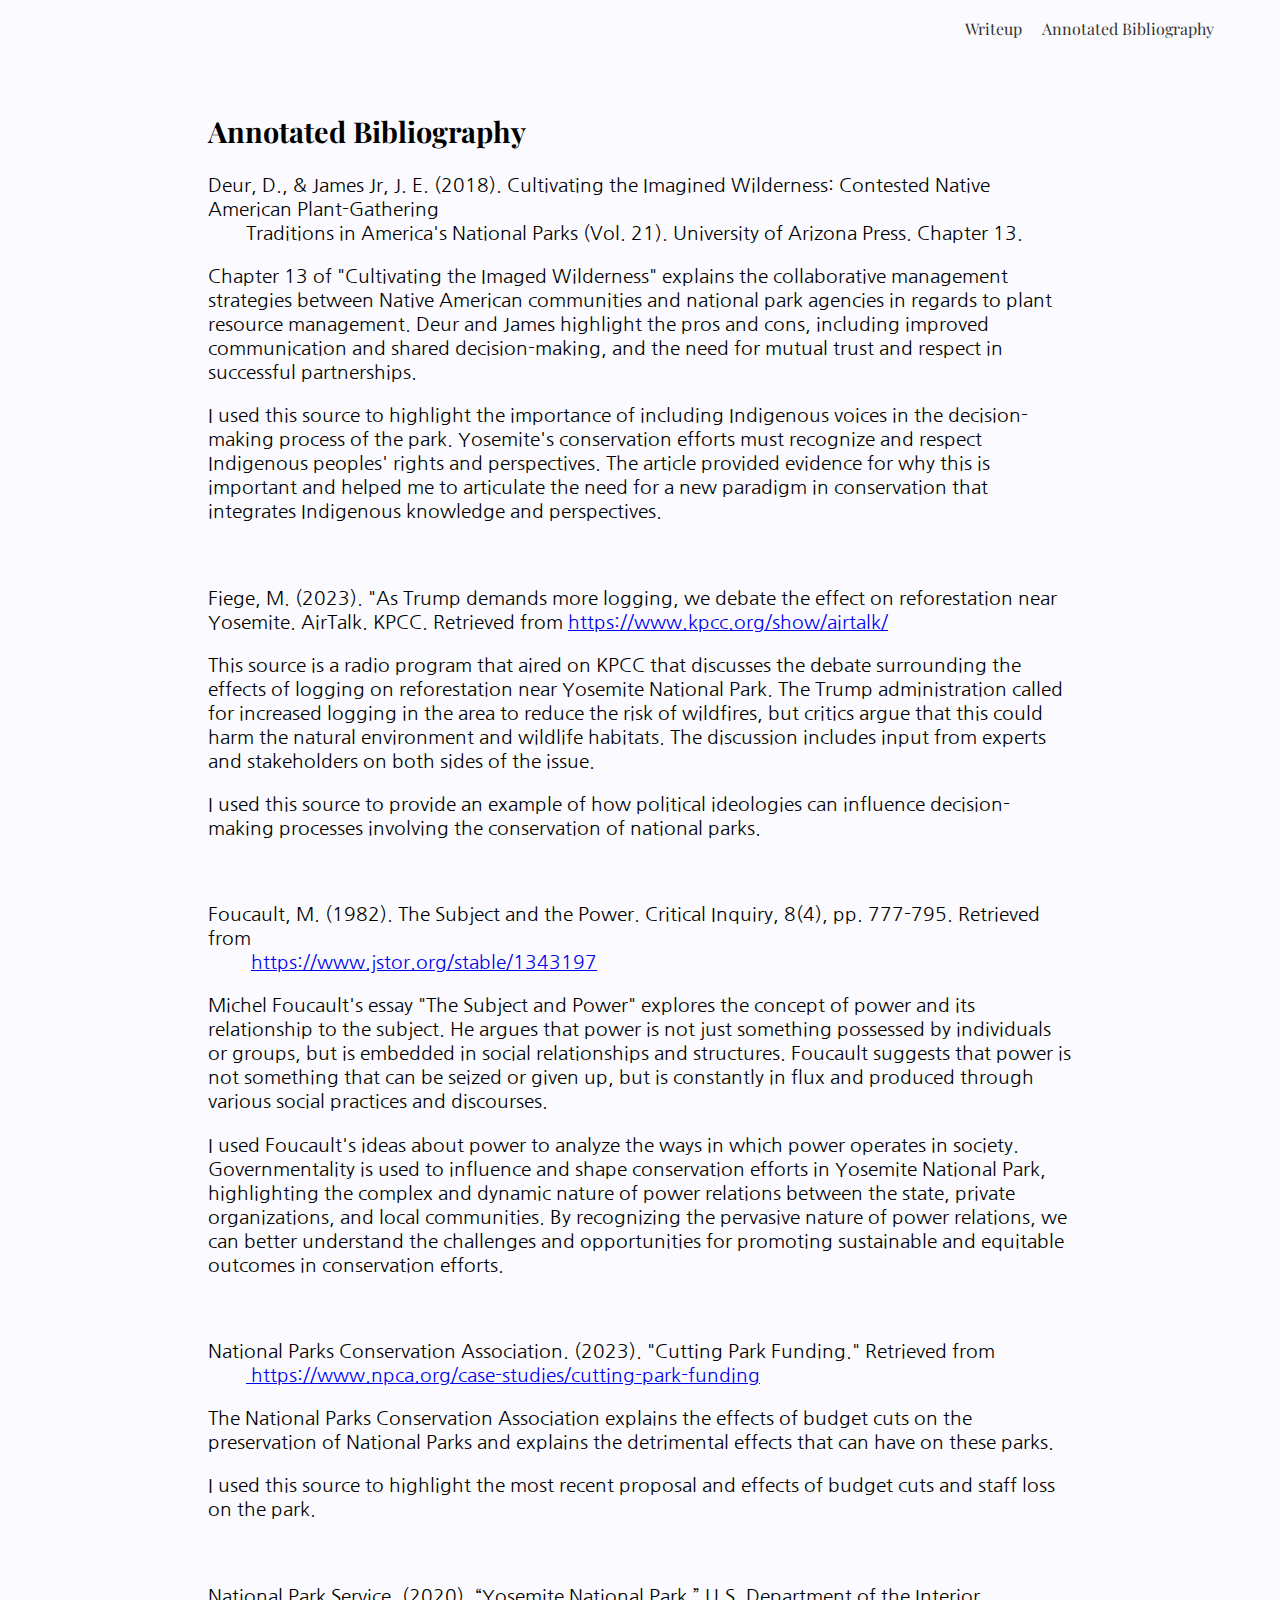
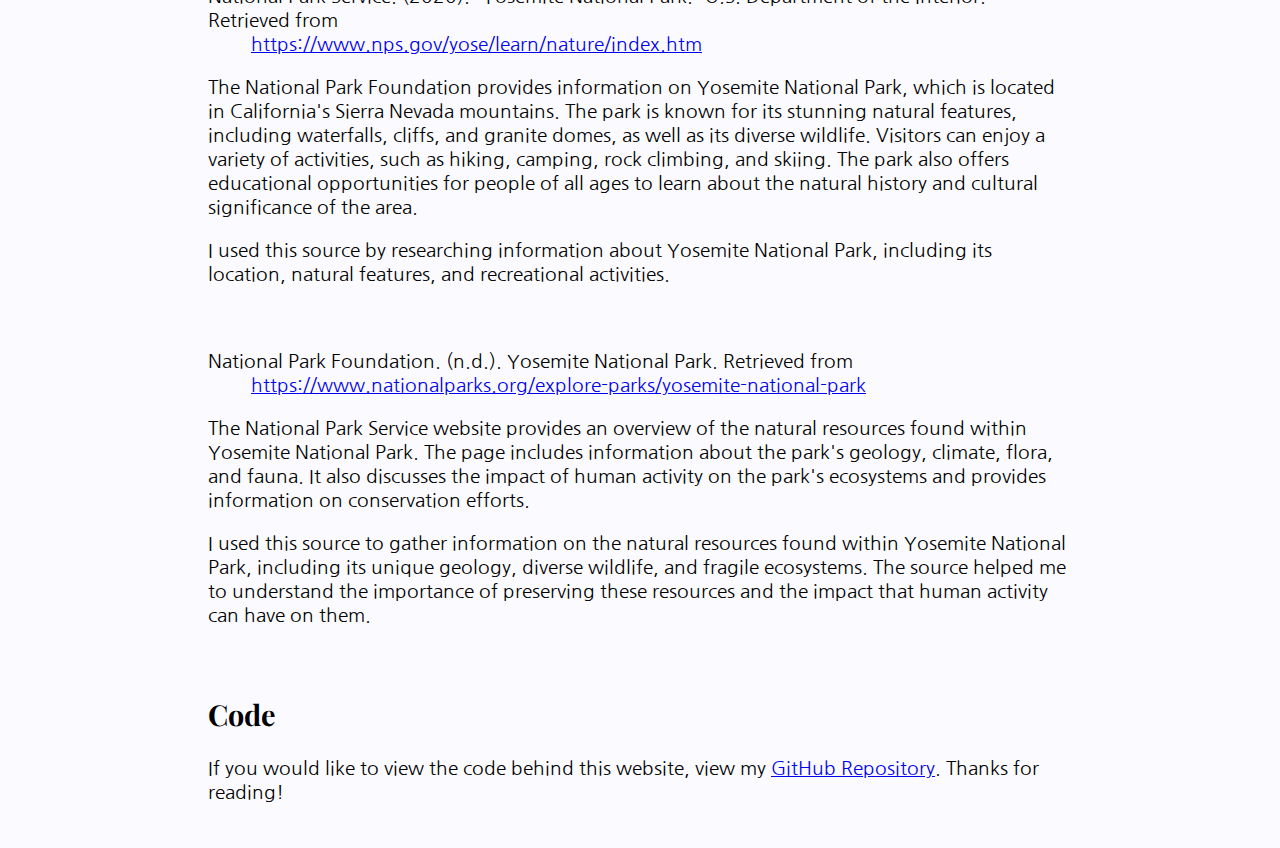
<file: bibliography.html>
<!DOCTYPE html>
<html>
  <head>
    <link rel="stylesheet" href="./index.css" />

    <!-- Importing Playfair Display Font -->
    <link rel="preconnect" href="https://fonts.googleapis.com">
    <link rel="preconnect" href="https://fonts.gstatic.com" crossorigin>
    <link href="https://fonts.googleapis.com/css2?family=Noto+Sans:wght@500&family=Playfair+Display:wght@500&display=swap" rel="stylesheet">

    <style> @import url('https://fonts.googleapis.com/css2?family=Noto+Sans:wght@500&family=Playfair+Display:wght@500&display=swap'); </style>

    <!-- Importing Nanum Gothic Font -->
    <link rel="preconnect" href="https://fonts.googleapis.com">
    <link rel="preconnect" href="https://fonts.gstatic.com" crossorigin>
    <link href="https://fonts.googleapis.com/css2?family=Nanum+Gothic&family=Noto+Sans:wght@500&family=Playfair+Display:wght@500&display=swap" rel="stylesheet">

    <style> @import url('https://fonts.googleapis.com/css2?family=Nanum+Gothic&family=Noto+Sans:wght@500&family=Playfair+Display:wght@500&display=swap'); </style>
  </head>
  <title>Annotated Bibliography</title>
  <body>
    <nav>
      <a href="index.html" class="nav-container">Writeup</a>
      <a href="bibliography.html" class="nav-container">Annotated Bibliography</a>
    </nav> <br> <br> <br> <br>
    <div class="text p3">
    <h2>Annotated Bibliography</h2>
    <p>Deur, D., & James Jr, J. E. (2018). Cultivating the Imagined Wilderness:
      Contested Native American Plant-Gathering<br>&emsp;&emsp;Traditions in
      America's National Parks (Vol. 21). University of Arizona Press. Chapter 13.</p>
    <p>Chapter 13 of "Cultivating the Imaged Wilderness" explains the
      collaborative management strategies between Native American communities
      and national park agencies in regards to plant resource management. Deur
      and James highlight the pros and cons, including improved communication
      and shared decision-making, and the need for mutual trust and respect in
      successful partnerships.</p>
    <p>I used this source to highlight the importance of including Indigenous
      voices in the decision-making process of the park. Yosemite's
      conservation efforts must recognize and respect Indigenous peoples'
      rights and perspectives. The article provided evidence for why this is
      important and helped me to articulate the need for a new paradigm in
      conservation that integrates Indigenous knowledge and perspectives.
    </p><br>

    <p>Fiege, M. (2023). "As Trump demands more logging, we debate the effect
      on reforestation near Yosemite. AirTalk. KPCC. Retrieved from
      <a href="https://www.kpcc.org/show/airtalk/2018-07-20/as-trump-demands-more-logging-we-debate-the-effect-on-reforestation-near-yosemite">
        https://www.kpcc.org/show/airtalk/</a></p>
    <p>This source is a radio program that aired on KPCC that discusses the
        debate surrounding the effects of logging on reforestation near Yosemite
        National Park. The Trump administration called for increased logging in
        the area to reduce the risk of wildfires, but critics argue that this
        could harm the natural environment and wildlife habitats. The discussion
        includes input from experts and stakeholders on both sides of the issue.</p>
    <p>I used this source to provide an example of how political ideologies can
      influence decision-making processes involving the conservation of national
      parks.</p> <br>

    <p>Foucault, M. (1982). The Subject and the Power. Critical Inquiry, 8(4), pp.
      777-795. Retrieved from <br>&emsp;&emsp;
      <a href="https://www.jstor.org/stable/1343197">https://www.jstor.org/stable/1343197</a></p>
    <p>Michel Foucault's essay "The Subject and Power" explores the concept of
      power and its relationship to the subject. He argues that power is not
      just something possessed by individuals or groups, but is embedded in
      social relationships and structures. Foucault suggests that power is not
      something that can be seized or given up, but is constantly in flux and
      produced through various social practices and discourses.</p>
    <p>I used Foucault's ideas about power to analyze the ways in which power
      operates in society. Governmentality is used to influence and shape
    conservation efforts in Yosemite National Park, highlighting the complex
  and dynamic nature of power relations between the state, private organizations,
and local communities. By recognizing the pervasive nature of power relations,
we can better understand the challenges and opportunities for promoting sustainable
and equitable outcomes in conservation efforts.</p> <br>

    <p>National Parks Conservation Association. (2023). "Cutting Park Funding."
      Retrieved from <br>&emsp;&emsp;<a href="https://www.npca.org/case-studies/cutting-park-funding#:~:text=The%20most%20recent%20proposal%20calls,of%20an%20additional%20950%20staff.">
        https://www.npca.org/case-studies/cutting-park-funding</a> </p>
    <p>The National Parks Conservation Association explains the effects of
        budget cuts on the preservation of National Parks and explains the
        detrimental effects that can have on these parks.</p>
    <p>I used this source to highlight the most recent proposal and effects of
      budget cuts and staff loss on the park.</p><br>

    <p>National Park Service. (2020). “Yosemite National Park.” U.S. Department
      of the Interior. Retrieved from <br>&emsp;&emsp;
      <a href="https://www.nps.gov/yose/learn/nature/index.htm">https://www.nps.gov/yose/learn/nature/index.htm</a></p>
    <p>The National Park Foundation provides information on Yosemite National
      Park, which is located in California's Sierra Nevada mountains. The park
      is known for its stunning natural features, including waterfalls, cliffs,
      and granite domes, as well as its diverse wildlife. Visitors can enjoy a
      variety of activities, such as hiking, camping, rock climbing, and
      skiing. The park also offers educational opportunities for people of all
      ages to learn about the natural history and cultural significance of the
      area.</p>
    <p>I used this source by researching information about Yosemite National
      Park, including its location, natural features, and recreational activities.</p> <br>

    <p>National Park Foundation. (n.d.). Yosemite National Park. Retrieved from <br>&emsp;&emsp;
      <a href="https://www.nationalparks.org/explore-parks/yosemite-national-park">https://www.nationalparks.org/explore-parks/yosemite-national-park</a></p>
    <p>The National Park Service website provides an overview of the natural
      resources found within Yosemite National Park. The page includes
      information about the park's geology, climate, flora, and fauna. It also
      discusses the impact of human activity on the park's ecosystems and
      provides information on conservation efforts.</p>
    <p>I used this source to gather information on the natural resources found
      within Yosemite National Park, including its unique geology, diverse
      wildlife, and fragile ecosystems. The source helped me to understand the
      importance of preserving these resources and the impact that human
      activity can have on them.</p> <br>

    <h2>Code</h2>
    <p>If you would like to view the code behind this website, view my
    <a href="https://github.com/katiexh-0751413/ENVIR460FinalProject">GitHub
      Repository</a>. Thanks for reading!<br> <br>
    </div>
  </div>
  </p>
  </body>
</html>
</file>
<file: index.css>
.picture {
  width: 300px;
  border: 1px solid #FBFBFF;
  object-fit: cover;
  aspect-ratio: 1;

  /* centers the image */
  display: block;
}

.picture-container {
  display: flex;
  flex-wrap: wrap;
  width: 80%;
  margin: auto;
  gap: 12px;
}

.header {
  font-family: 'Playfair Display', serif;
}

body {
  background-color: #FBFBFF;
  font-family: 'Nanum Gothic', sans-serif;
  color: black;
}

.page-container {
  width: 80%;
  margin-top: 5rem;
  margin: auto;
  text-align: center;
  line-height: 1.7;
}

nav {
  overflow: hidden;
  float: right;
  padding-left: 150px;
  margin-right: 50px;
  margin-top: 10px;
}

.nav-container {
  flex: 1;
  color: #333;
  padding: 0.5rem;
  text-align: center;
  text-decoration: none;
  transition: all 0.5s ease-out;
  font-family: 'Playfair Display', serif;
}

.nav-container:hover,
.nav-container:focus {
  background-color: #FBFBFF;
  color: black;
  font-weight: bold;
  font-size:large;
}

.header {
  position: relative;
  display: inline-flex;
  font-size: 35px;
  font-family: 'Nanum Gothic', sans-serif;
}

.p1 {
  margin-left: 200px;
  font-size: larger;
}

.p2 {
  margin-right: 200px;
  font-size: larger;
}

.p3 {
  margin-left: 200px;
  margin-right: 200px;
  font-size: larger;
}

h1 {
  font-family: 'Playfair Display', serif;
  text-align: center;
}

h2, h3 {
  font-family: 'Playfair Display', serif;
  /* margin-right: 200px;
  margin-left: 200px; */
}

.container {
  display: flex;
  align-items: center;
  justify-content: center;
}

.pic1 {
  margin-right: 200px;
  margin-left: 100px;
}

.pic2 {
  margin-right: 100px;
  margin-left: 200px;
}
</file>
